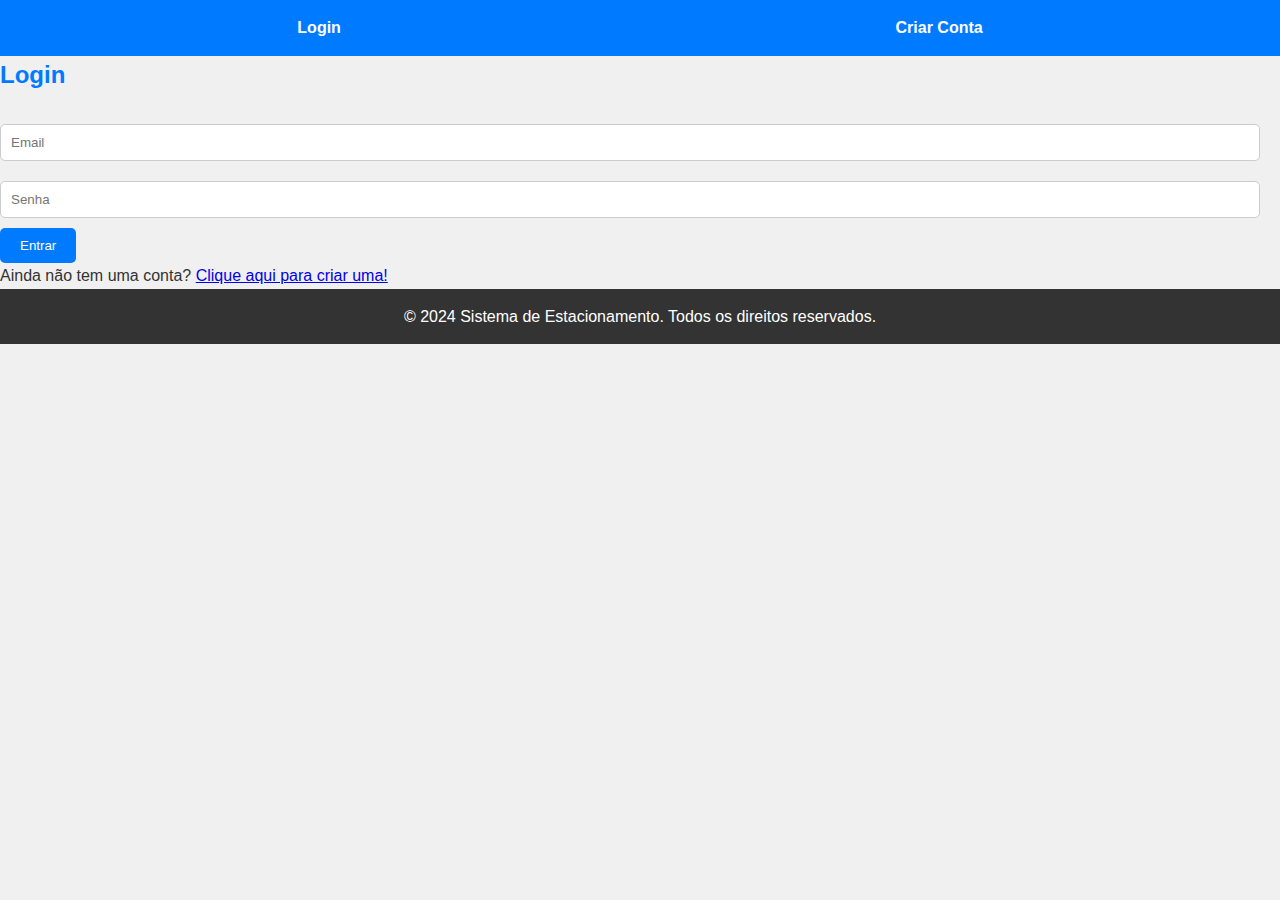
<file: projeto/index.html>
<!DOCTYPE html>
<html lang="pt-BR">
<head>
    <meta charset="UTF-8">
    <meta name="viewport" content="width=device-width, initial-scale=1.0">
    <meta http-equiv="refresh" content="0; url=login.html"> <!-- Redireciona para login.html -->
    <title>Sistema de Estacionamento</title>
</head>
<body>
    <p>Redirecionando para a página de login...</p>
</body>
</html>
</file>
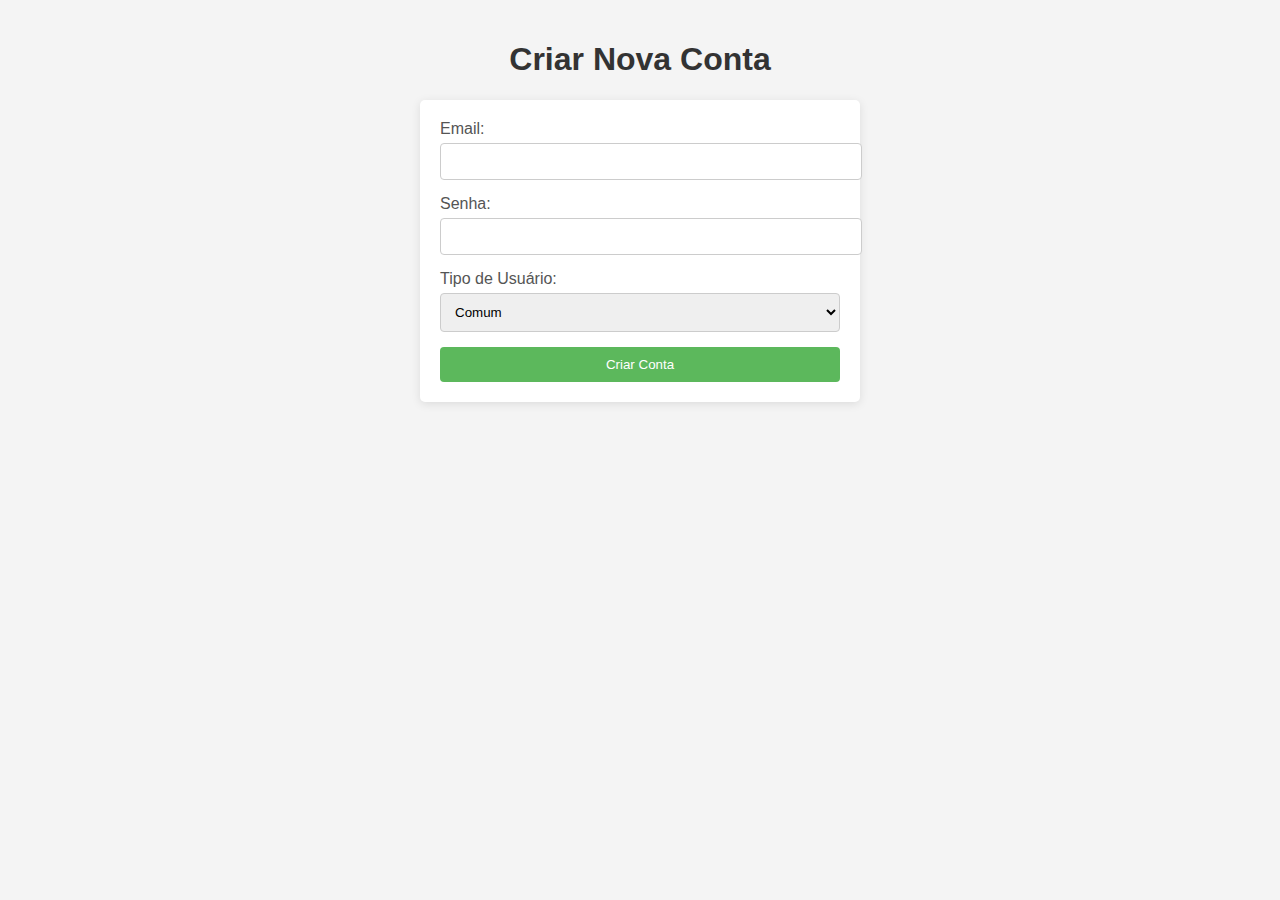
<file: rf02_21_10/index.html>
<!DOCTYPE html>
<html lang="pt-BR">
<head>
    <meta charset="UTF-8">
    <meta name="viewport" content="width=device-width, initial-scale=1.0">
    <title>Criar Conta</title>
    <link rel="stylesheet" href="styles.css">
</head>
<body>
    <h1>Criar Nova Conta</h1>
    <form action="php.php" method="POST">
        <label for="email">Email:</label>
        <input type="email" id="email" name="email" required>
        <br>
        <label for="senha">Senha:</label>
        <input type="password" id="senha" name="senha" required>
        <br>
        <label for="tipo_usuario">Tipo de Usuário:</label>
        <select id="tipo_usuario" name="tipo_usuario" required>
            <option value="comum">Comum</option>
            <option value="admin">Administrador</option>
        </select>
        <br>
        <button type="submit">Criar Conta</button>
    </form>
</body>
</html>
</file>
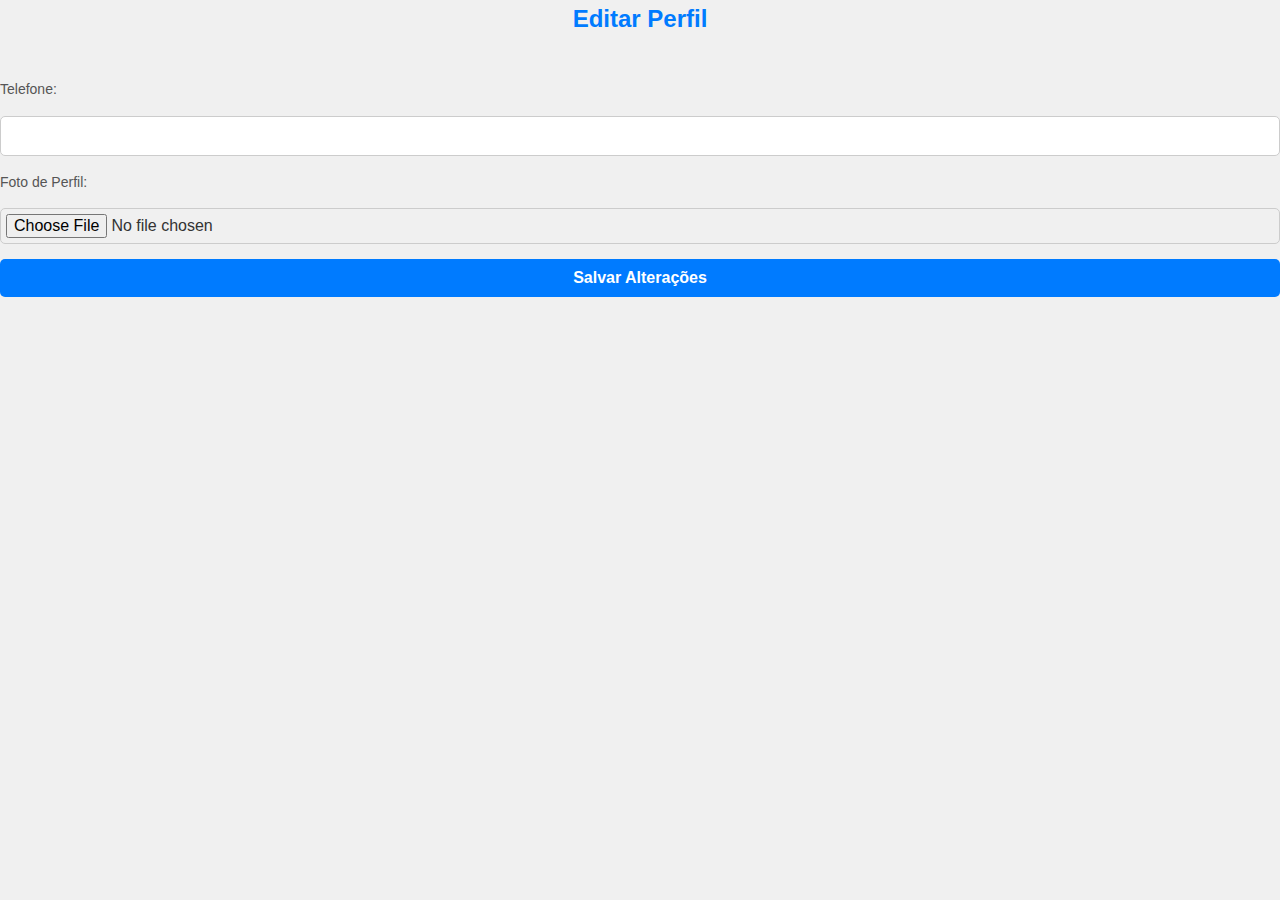
<file: editar.html>
<!DOCTYPE html>
<html lang="pt-BR">
<head>
    <meta charset="UTF-8">
    <meta name="viewport" content="width=device-width, initial-scale=1.0">
    <title>Editar Perfil</title>
    <link rel="stylesheet" href="style01.css"> 
</head>
<body>
    <h2>Editar Perfil</h2>
    <form action="editar_perfil.php" method="POST" enctype="multipart/form-data">
        <label for="telefone">Telefone:</label>
        <input type="text" name="telefone" id="telefone" required>

        <label for="foto_perfil">Foto de Perfil:</label>
        <input type="file" name="foto_perfil" id="foto_perfil" accept="image/*" required>

        <button type="submit">Salvar Alterações</button>
    </form>
</body>
</html>
</file>
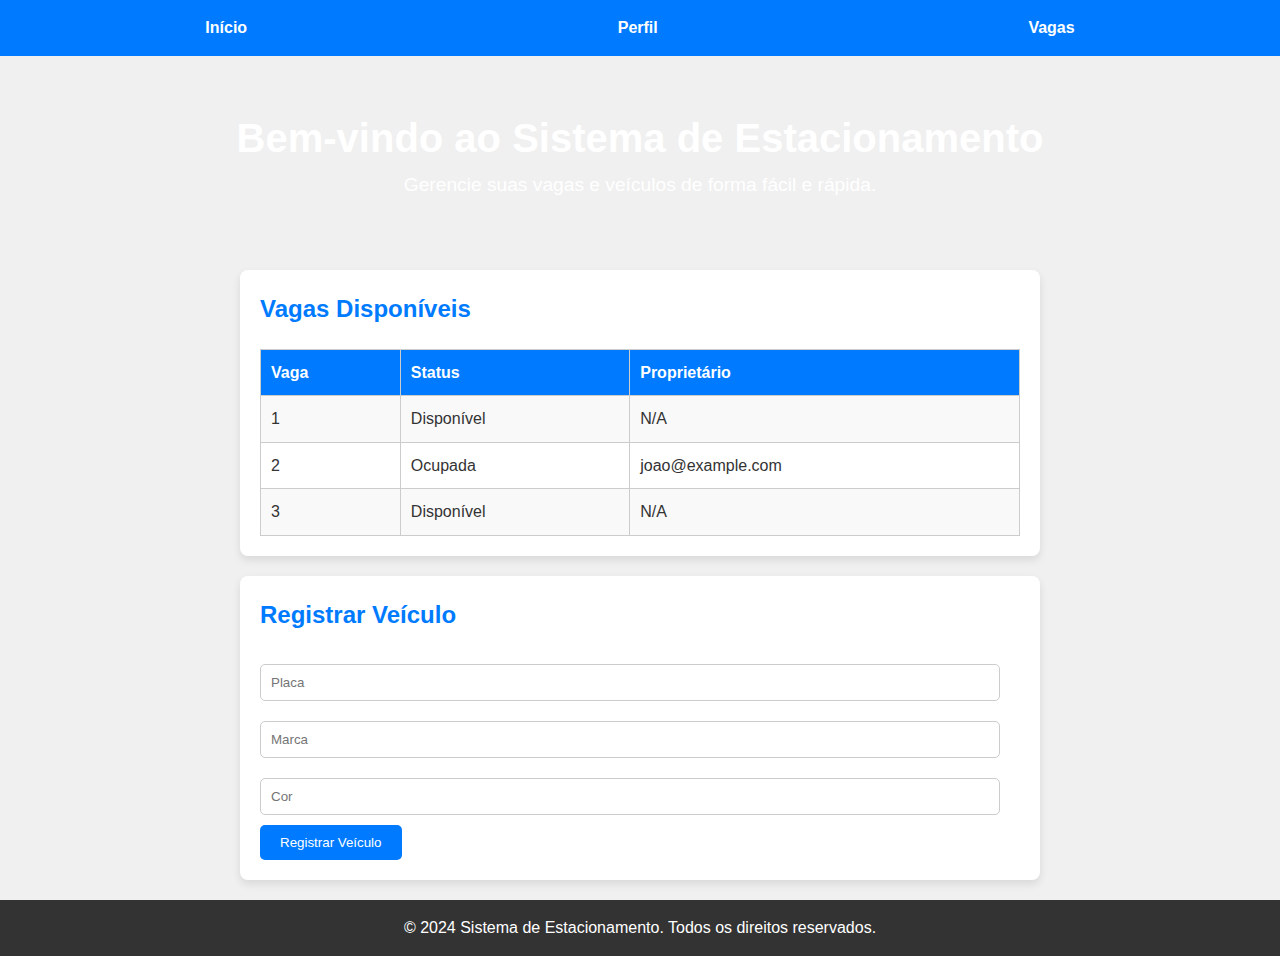
<file: inicio.html>
<!DOCTYPE html>
<html lang="pt-BR">
<head>
    <meta charset="UTF-8">
    <meta name="viewport" content="width=device-width, initial-scale=1.0">
    <title>Sistema de Estacionamento</title>
    <link rel="stylesheet" href="style.css">
</head>
<body>
    <header>
        <nav>
            <ul>
                <li><a href="inicio.html">Início</a></li>
                <li><a href="processo_perfil.php">Perfil</a></li>
                <li><a href="vagas.html">Vagas</a></li>
            </ul>
        </nav>
    </header>

    <main>
        <section class="hero">
            <h1>Bem-vindo ao Sistema de Estacionamento</h1>
            <p>Gerencie suas vagas e veículos de forma fácil e rápida.</p>
        </section>

        <section class="vagas-disponiveis">
            <h2>Vagas Disponíveis</h2>
            <table>
                <tr>
                    <th>Vaga</th>
                    <th>Status</th>
                    <th>Proprietário</th>
                </tr>
                <tr>
                    <td>1</td>
                    <td>Disponível</td>
                    <td>N/A</td>
                </tr>
                <tr>
                    <td>2</td>
                    <td>Ocupada</td>
                    <td>joao@example.com</td>
                </tr>
                <tr>
                    <td>3</td>
                    <td>Disponível</td>
                    <td>N/A</td>
                </tr>
            </table>
        </section>

        <section class="registrar-veiculo">
            <h2>Registrar Veículo</h2>
            <form action="db.php" method="POST">
                <input type="text" name="placa" placeholder="Placa" required>
                <input type="text" name="marca" placeholder="Marca" required>
                <input type="text" name="cor" placeholder="Cor" required>
                <button type="submit">Registrar Veículo</button>
            </form>
        </section>
    </main>

    <footer>
        <p>© 2024 Sistema de Estacionamento. Todos os direitos reservados.</p>
    </footer>
</body>
</html>
</file>
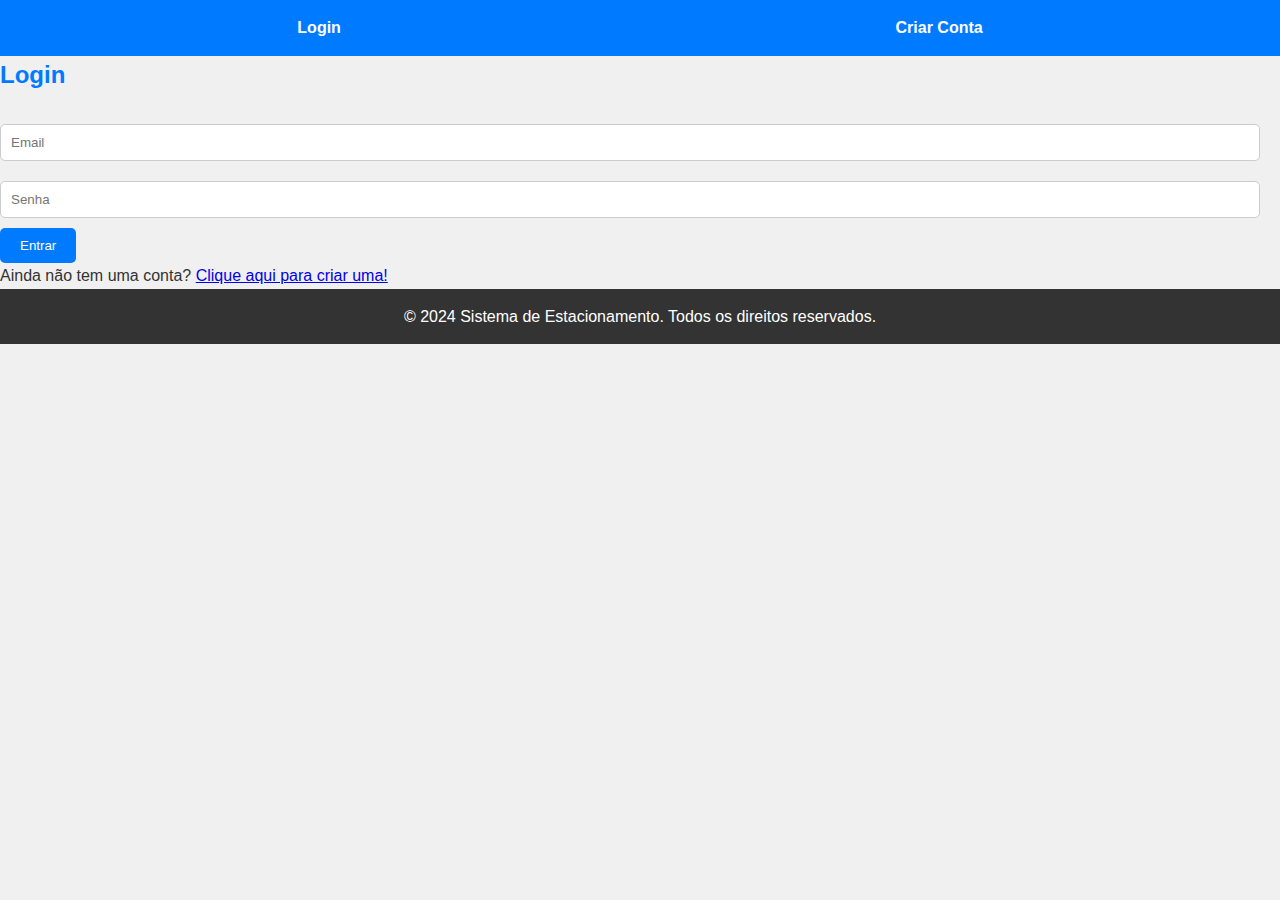
<file: projeto/login.html>
<!DOCTYPE html>
<html lang="pt-BR">
<head>
    <meta charset="UTF-8">
    <meta name="viewport" content="width=device-width, initial-scale=1.0">
    <title>Login - Sistema de Estacionamento</title>
    <link rel="stylesheet" href="style.css">
</head>
<body>
    <header>
        <nav>
            <ul>
                <li><a href="login.html">Login</a></li>
                <li><a href="registro.html">Criar Conta</a></li>
                
        </nav>
    </header>

    <main>
        <section class="login">
            <h2>Login</h2>
            <form action="processo_login.php" method="POST">
                <input type="email" name="email" placeholder="Email" required>
                <input type="password" name="senha" placeholder="Senha" required>
                <button type="submit">Entrar</button>
            </form>
            <p>Ainda não tem uma conta? <a href="registro.html">Clique aqui para criar uma!</a></p> <!-- Link para registro -->
        </section>
    </main>

    <footer>
        <p>© 2024 Sistema de Estacionamento. Todos os direitos reservados.</p>
    </footer>
</body>
</html>
</file>
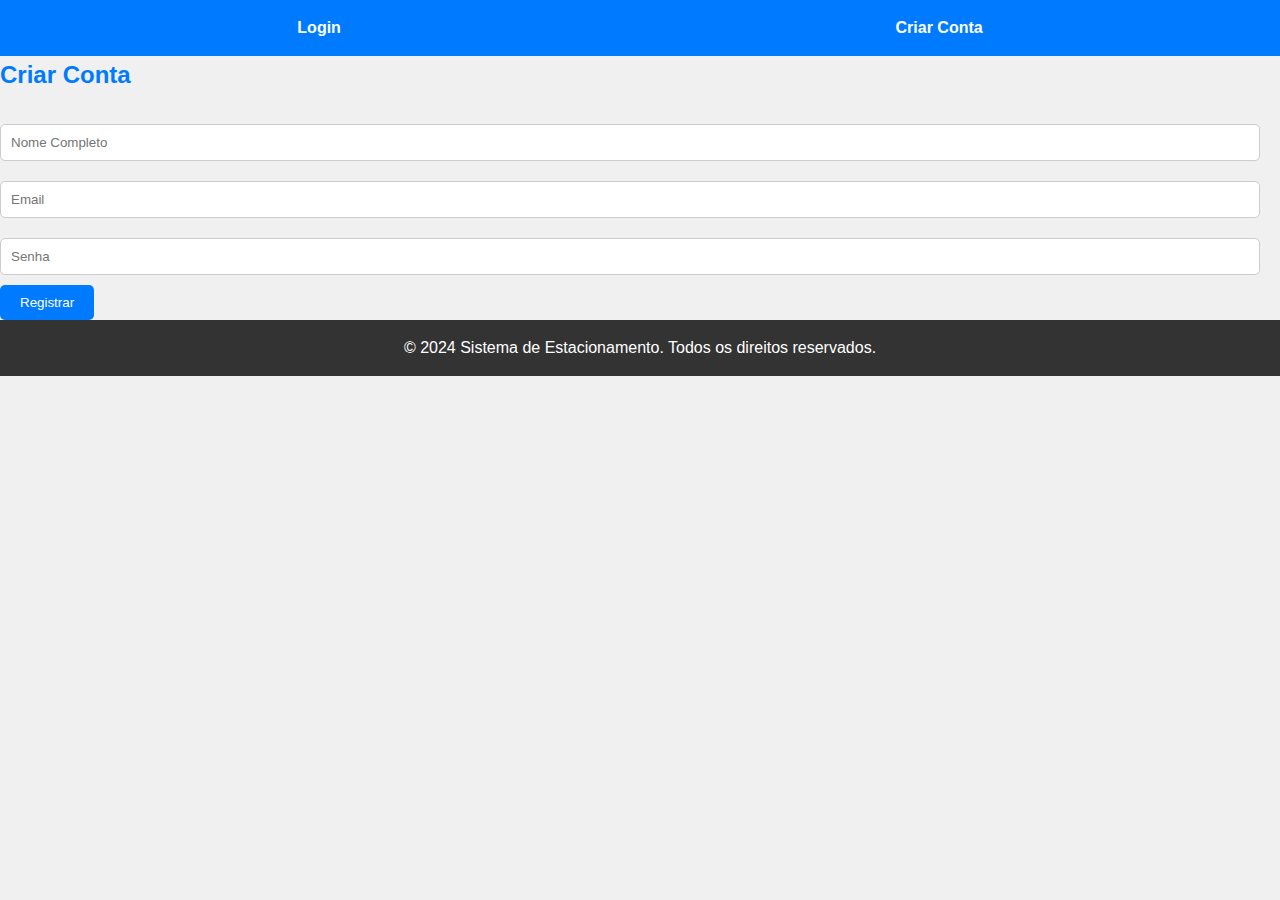
<file: projeto/registro.html>
<!DOCTYPE html>
<html lang="pt-BR">
<head>
    <meta charset="UTF-8">
    <meta name="viewport" content="width=device-width, initial-scale=1.0">
    <title>Criar Conta - Sistema de Estacionamento</title>
    <link rel="stylesheet" href="style.css">
</head>
<body>
    <header>
        <nav>
            <ul>
                <li><a href="login.html">Login</a></li>
                <li><a href="registro.html">Criar Conta</a></li>
                
            </ul>
        </nav>
    </header>

    <main>
        <section class="registro">
            <h2>Criar Conta</h2>
            <form action="processo_registro.php" method="POST">
                <input type="text" name="nome" placeholder="Nome Completo" required>
                <input type="email" name="email" placeholder="Email" required>
                <input type="password" name="senha" placeholder="Senha" required>
                <button type="submit">Registrar</button>
            </form>
        </section>
    </main>

    <footer>
        <p>© 2024 Sistema de Estacionamento. Todos os direitos reservados.</p>
    </footer>
</body>
</html>
</file>
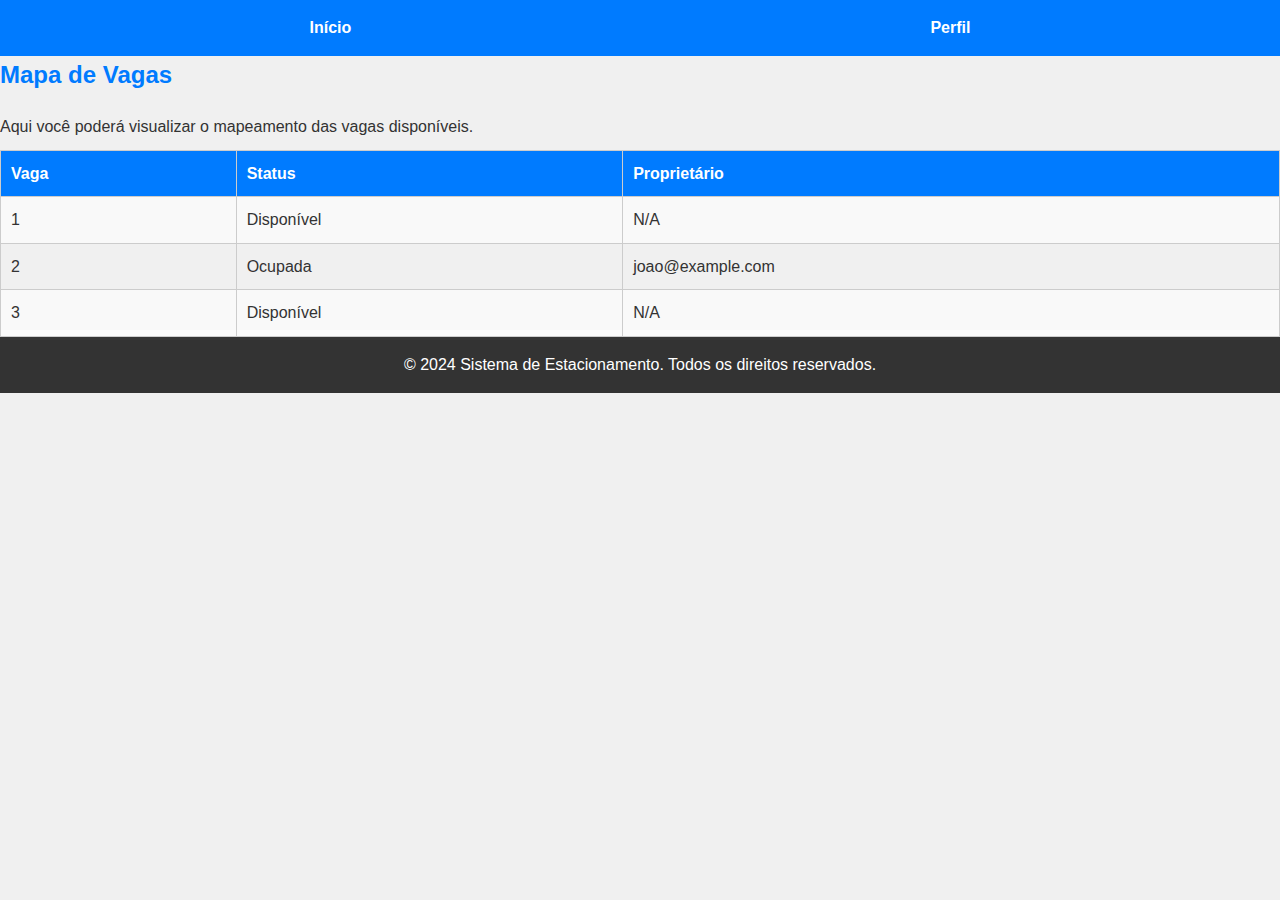
<file: projeto/vagas.html>
<!DOCTYPE html>
<html lang="pt-BR">
<head>
    <meta charset="UTF-8">
    <meta name="viewport" content="width=device-width, initial-scale=1.0">
    <title>Vagas - Sistema de Estacionamento</title>
    <link rel="stylesheet" href="style.css">
</head>
<body>
    <header>
        <nav>
            <ul>
                <li><a href="inicio.html">Início</a></li>                
                <li><a href="perfil.html">Perfil</a></li>
                
            </ul>
        </nav>
    </header>

    <main>
        <section class="vagas">
            <h2>Mapa de Vagas</h2>
            <p>Aqui você poderá visualizar o mapeamento das vagas disponíveis.</p>
            <table>
                <tr>
                    <th>Vaga</th>
                    <th>Status</th>
                    <th>Proprietário</th>
                </tr>
                <tr>
                    <td>1</td>
                    <td>Disponível</td>
                    <td>N/A</td>
                </tr>
                <tr>
                    <td>2</td>
                    <td>Ocupada</td>
                    <td>joao@example.com</td>
                </tr>
                <tr>
                    <td>3</td>
                    <td>Disponível</td>
                    <td>N/A</td>
                </tr>
            </table>
        </section>
    </main>

    <footer>
        <p>© 2024 Sistema de Estacionamento. Todos os direitos reservados.</p>
    </footer>
</body>
</html>
</file>
<file: rf02_21_10/styles.css>
body {
    font-family: Arial, sans-serif;
    background-color: #f4f4f4;
    margin: 0;
    padding: 20px;
}

h1 {
    text-align: center;
    color: #333;
}

form {
    max-width: 400px;
    margin: 0 auto;
    padding: 20px;
    background: white;
    border-radius: 5px;
    box-shadow: 0 2px 10px rgba(0, 0, 0, 0.1);
}

label {
    display: block;
    margin-bottom: 5px;
    color: #555;
}

input[type="email"],
input[type="password"],
select {
    width: 100%;
    padding: 10px;
    margin-bottom: 15px;
    border: 1px solid #ccc;
    border-radius: 4px;
}

button {
    width: 100%;
    padding: 10px;
    background-color: #5cb85c;
    color: white;
    border: none;
    border-radius: 4px;
    cursor: pointer;
}

button:hover {
    background-color: #4cae4c;
}
</file>
<file: style.css>
* {
    box-sizing: border-box;
    margin: 0;
    padding: 0;
}

body {
    font-family: 'Arial', sans-serif;
    background-color: #f0f0f0;
    color: #333;
    line-height: 1.6;
}

header {
    background: #007BFF;
    color: #fff;
    padding: 15px 20px;
    position: sticky;
    top: 0;
    z-index: 1000;
}

nav ul {
    list-style: none;
    display: flex;
    justify-content: space-around;
}

nav ul li {
    margin: 0 15px;
}

nav ul li a {
    color: #fff;
    text-decoration: none;
    font-weight: bold;
    transition: color 0.3s;
}

nav ul li a:hover {
    color: #FFD700; /* Dourado */
}

.hero {
    background: url('https://via.placeholder.com/1200x300') no-repeat center center/cover;
    color: #fff;
    text-align: center;
    padding: 50px 20px;
}

.hero h1 {
    font-size: 2.5em;
}

.hero p {
    font-size: 1.2em;
}

.vagas-disponiveis, .registrar-veiculo {
    background: #fff;
    border-radius: 8px;
    padding: 20px;
    margin: 20px auto;
    max-width: 800px;
    box-shadow: 0 4px 8px rgba(0, 0, 0, 0.1);
}

h2 {
    margin-bottom: 20px;
    color: #007BFF;
}

table {
    width: 100%;
    border-collapse: collapse;
    margin-top: 10px;
}

th, td {
    border: 1px solid #ccc;
    padding: 10px;
    text-align: left;
}

th {
    background-color: #007BFF;
    color: white;
}

tr:nth-child(even) {
    background-color: #f9f9f9;
}

tr:hover {
    background-color: #f1f1f1;
}

input[type="text"], input[type="email"], input[type="password"] {
    width: calc(100% - 20px);
    padding: 10px;
    margin: 10px 0;
    border: 1px solid #ccc;
    border-radius: 5px;
}

button {
    background-color: #007BFF;
    color: white;
    border: none;
    padding: 10px 20px;
    border-radius: 5px;
    cursor: pointer;
    transition: background 0.3s;
}

button:hover {
    background-color: #0056b3;
}

footer {
    background: #333;
    color: #fff;
    text-align: center;
    padding: 15px 0;
    position: relative;
    bottom: 0;
    width: 100%;
}
</file>
<file: projeto/style.css>
* {
    box-sizing: border-box;
    margin: 0;
    padding: 0;
}

body {
    font-family: 'Arial', sans-serif;
    background-color: #f0f0f0;
    color: #333;
    line-height: 1.6;
}

header {
    background: #007BFF;
    color: #fff;
    padding: 15px 20px;
    position: sticky;
    top: 0;
    z-index: 1000;
}

nav ul {
    list-style: none;
    display: flex;
    justify-content: space-around;
}

nav ul li {
    margin: 0 15px;
}

nav ul li a {
    color: #fff;
    text-decoration: none;
    font-weight: bold;
    transition: color 0.3s;
}

nav ul li a:hover {
    color: #FFD700; /* Dourado */
}

.hero {
    background: url('https://via.placeholder.com/1200x300') no-repeat center center/cover;
    color: #fff;
    text-align: center;
    padding: 50px 20px;
}

.hero h1 {
    font-size: 2.5em;
}

.hero p {
    font-size: 1.2em;
}

.vagas-disponiveis, .registrar-veiculo {
    background: #fff;
    border-radius: 8px;
    padding: 20px;
    margin: 20px auto;
    max-width: 800px;
    box-shadow: 0 4px 8px rgba(0, 0, 0, 0.1);
}

h2 {
    margin-bottom: 20px;
    color: #007BFF;
}

table {
    width: 100%;
    border-collapse: collapse;
    margin-top: 10px;
}

th, td {
    border: 1px solid #ccc;
    padding: 10px;
    text-align: left;
}

th {
    background-color: #007BFF;
    color: white;
}

tr:nth-child(even) {
    background-color: #f9f9f9;
}

tr:hover {
    background-color: #f1f1f1;
}

input[type="text"], input[type="email"], input[type="password"] {
    width: calc(100% - 20px);
    padding: 10px;
    margin: 10px 0;
    border: 1px solid #ccc;
    border-radius: 5px;
}

button {
    background-color: #007BFF;
    color: white;
    border: none;
    padding: 10px 20px;
    border-radius: 5px;
    cursor: pointer;
    transition: background 0.3s;
}

button:hover {
    background-color: #0056b3;
}

footer {
    background: #333;
    color: #fff;
    text-align: center;
    padding: 15px 0;
    position: relative;
    bottom: 0;
    width: 100%;
}
</file>
<file: style01.css>
/* Reset básico */
* {
    margin: 0;
    padding: 0;
    box-sizing: border-box;
}

body {
    font-family: 'Arial', sans-serif;
    background-color: #f0f0f0;
    color: #333;
    line-height: 1.6;
    display: flex;
    flex-direction: column;
    align-items: center;
    min-height: 100vh;
}

header {
    width: 100%;
    background: #007BFF;
    color: #fff;
    padding: 15px 20px;
    position: sticky;
    top: 0;
    z-index: 1000;
}

header nav ul {
    list-style: none;
    display: flex;
    justify-content: center;
    gap: 20px;
}

header nav ul li a {
    color: #fff;
    text-decoration: none;
    font-weight: bold;
    transition: color 0.3s;
}

header nav ul li a:hover {
    color: #FFD700; /* Dourado */
}

/* Estilização principal */
main {
    max-width: 800px;
    width: 100%;
    background-color: #fff;
    padding: 20px;
    border-radius: 8px;
    box-shadow: 0 4px 8px rgba(0, 0, 0, 0.1);
    margin-top: 20px;
    text-align: center;
}

h2, h3 {
    color: #007BFF;
    margin-bottom: 20px;
}

/* Seção de perfil */
section.perfil {
    display: flex;
    flex-direction: column;
    align-items: center;
}

#dados-usuario p {
    font-size: 16px;
    margin: 10px 0;
}

#dados-usuario img {
    width: 150px;
    height: 150px;
    border-radius: 50%;
    object-fit: cover;
    margin: 15px 0;
    border: 2px solid #ddd;
}

/* Formulário de edição */
form {
    display: flex;
    flex-direction: column;
    width: 100%;
    gap: 15px;
    margin-top: 20px;
    text-align: left;
}

form label {
    font-size: 14px;
    color: #555;
}

form input[type="text"],
form input[type="file"] {
    padding: 10px;
    font-size: 16px;
    border-radius: 5px;
    border: 1px solid #ccc;
    width: 100%;
}

form input[type="file"] {
    padding: 5px;
}

button {
    padding: 10px 20px;
    font-size: 16px;
    font-weight: bold;
    color: #fff;
    background-color: #007BFF;
    border: none;
    border-radius: 5px;
    cursor: pointer;
    transition: background-color 0.3s ease;
}

button:hover {
    background-color: #0056b3;
}

/* Rodapé */
footer {
    text-align: center;
    padding: 15px 0;
    background: #333;
    color: #fff;
    width: 100%;
    font-size: 14px;
    margin-top: auto;
}
</file>
